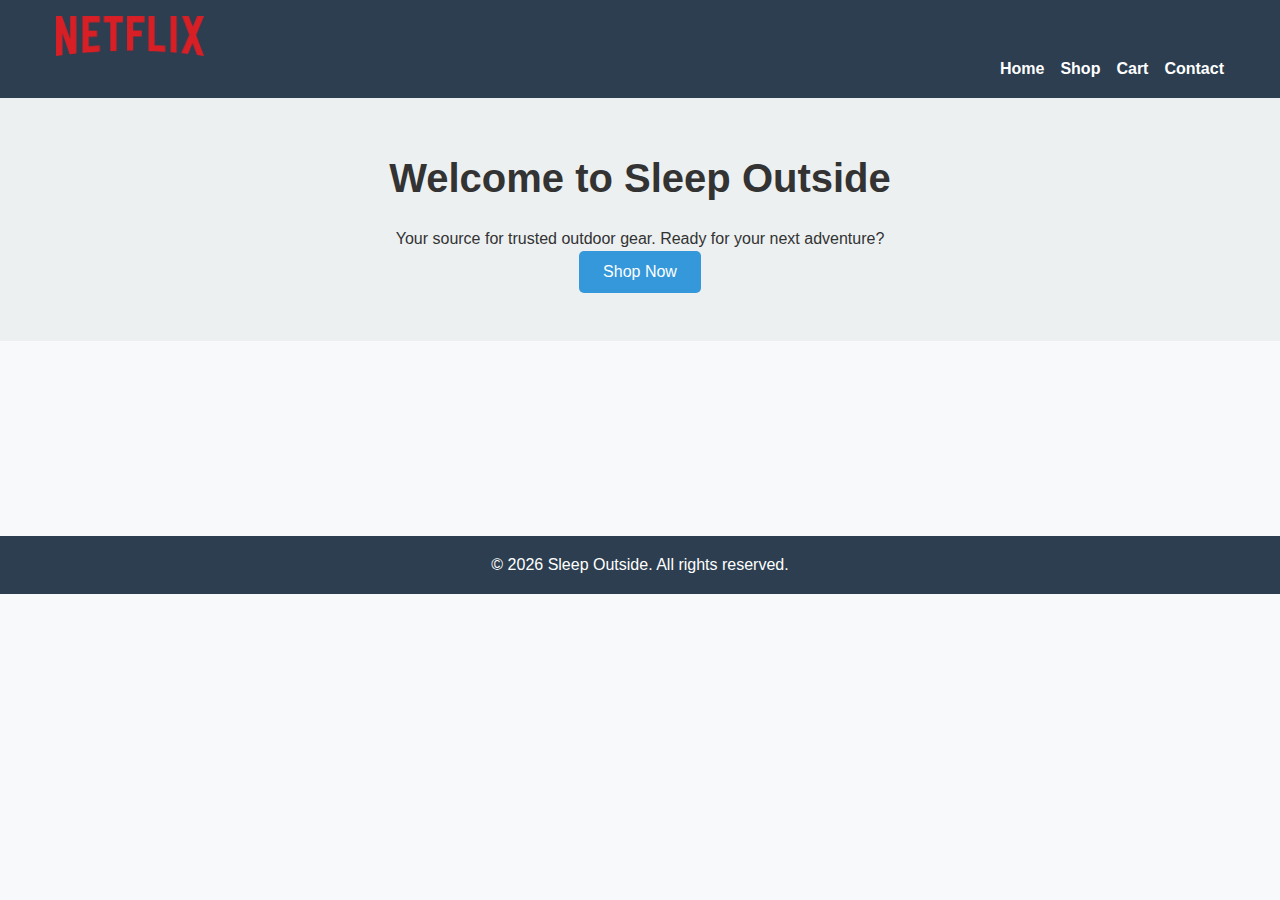
<file: project-root/index.html>
<!DOCTYPE html>
<html lang="en">
<head>
  <meta charset="UTF-8" />
  <meta name="viewport" content="width=device-width, initial-scale=1.0" />
  <meta name="description" content="Sleep Outside – Quality outdoor gear for adventurers." />
  <title>Sleep Outside | Outdoor Gear</title>
  <link rel="stylesheet" href="styles.css" />
</head>
<body>
  <header class="header">
    <div class="container nav-container">
      <img src="image/logo.png" alt="Sleep Outside Logo" class="logo" />
      <button class="menu-toggle" aria-label="Toggle Menu">&#9776;</button>
      <nav class="main-nav">
        <ul class="nav-links">
          <li><a href="#">Home</a></li>
          <li><a href="#">Shop</a></li>
          <li><a href="#">Cart</a></li>
          <li><a href="#">Contact</a></li>
        </ul>
      </nav>
    </div>
  </header>

  <main class="main-content">
    <section class="hero">
      <h1>Welcome to Sleep Outside</h1>
      <p>Your source for trusted outdoor gear. Ready for your next adventure?</p>
      <button class="btn-primary" id="shop-now">Shop Now</button>
    </section>
  </main>

  <footer class="footer">
    <p>&copy; <span id="year"></span> Sleep Outside. All rights reserved.</p>
  </footer>

  <script src="scripts/nav.js" defer></script>
  <script src="scripts/app.js" defer></script>
</body>
</html>
</file>
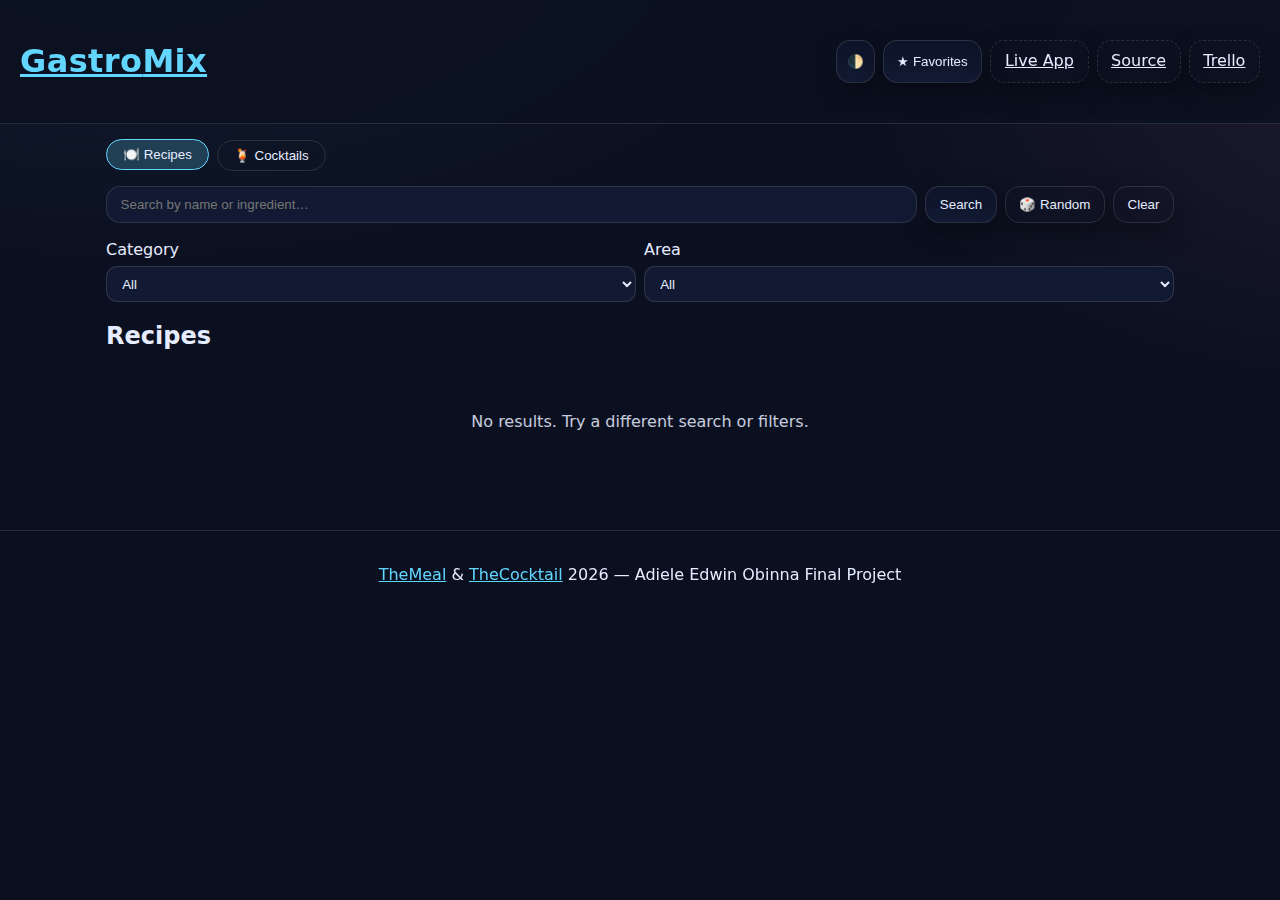
<file: final-project.html>
<!DOCTYPE html>
<html lang="en" data-theme="dark">
<head>
  <meta charset="utf-8" />
  <meta name="viewport" content="width=device-width, initial-scale=1" />
  <title>GastroMix — Recipes & Cocktails Explorer By Adiele Edwin Obinna</title>
  <meta name="description" content="Search world recipes and cocktails using TheMealDB and TheCocktailDB. Save favorites, switch themes, and explore step-by-step details." />
  <link rel="icon" href="data:," />
  <style>
    :root {
      --bg: #0b1020;
      --card: #121a33;
      --text: #e6ecff;
      --muted: #a0b1d1;
      --accent: #62d6ff;
      --accent-2: #ff9bd2;
      --ring: rgba(98, 214, 255, 0.35);
      --border: rgba(255,255,255,0.12);
      --shadow: 0 10px 25px rgba(0,0,0,.35);
    }
    html[data-theme="light"]{
      --bg:#f6f8ff; --card:#ffffff; --text:#14213d; --muted:#4a5568;
      --accent:#1f7ae0; --accent-2:#d62b70; --ring:rgba(31,122,224,.25); --border:rgba(0,0,0,.15);
    }
    *{box-sizing:border-box}
    html,body{height:100%}
    body{
      margin:0; font:16px/1.5 system-ui,-apple-system,Segoe UI,Roboto,Ubuntu,Cantarell,Arial;
      color:var(--text);
      background:
        radial-gradient(1200px 600px at 10% -10%, rgba(98,214,255,.08), transparent 60%),
        radial-gradient(900px 500px at 110% 10%, rgba(255,155,210,.08), transparent 60%),
        var(--bg);
      min-height:100vh;
    }
    a{color:var(--accent)}
    .sr-only{position:absolute; width:1px; height:1px; padding:0; margin:-1px; overflow:hidden; clip:rect(0,0,0,0); white-space:nowrap; border:0}
    header.site-header, footer.site-footer{
      display:flex; align-items:center; justify-content:space-between; gap:.75rem; padding:1rem 1.25rem;
      position:sticky; top:0; z-index:10; backdrop-filter: blur(8px);
      background: color-mix(in oklab, var(--bg) 85%, transparent);
      border-bottom:1px solid var(--border);
    }
    footer.site-footer{
      position:static; border-top:1px solid var(--border); border-bottom:0; justify-content:center; margin-top:2rem;
      background:none; text-align:center;
    }
    .brand{font-weight:800; letter-spacing:.4px}
    .brand.accent{color:var(--accent)}
    .top-actions{display:flex; gap:.5rem; flex-wrap:wrap}
    .btn{
      border:1px solid var(--border); background:linear-gradient(180deg, color-mix(in oklab, var(--card) 80%, #000 10%), var(--card));
      color:var(--text); padding:.55rem .85rem; border-radius:.9rem; cursor:pointer; box-shadow:var(--shadow);
      transition: transform .18s ease, border-color .18s ease, box-shadow .18s ease;
    }
    .btn:hover{transform:translateY(-1px); border-color:var(--accent); box-shadow:0 8px 24px rgba(0,0,0,.45), 0 0 0 4px var(--ring)}
    .btn.icon{padding:.45rem .6rem}
    .btn.ghost{background:transparent}
    .btn.outline{background:transparent; border-style:dashed}
    main{max-width:1100px; margin:0 auto; padding:1rem}
    .controls{display:grid; gap:.9rem}
    .tabstrip{display:inline-flex; gap:.5rem; align-items:center}
    .tab{background:transparent; color:var(--text); border:1px solid var(--border); border-radius:999px; padding:.45rem 1rem; cursor:pointer; transition: background .18s, transform .18s, border-color .18s}
    .tab.active, .tab:hover{background: color-mix(in oklab, var(--accent) 22%, transparent); border-color:var(--accent); transform:translateY(-1px)}
    .searchbar{display:grid; grid-template-columns: 1fr auto auto auto; gap:.5rem}
    .searchbar input{
      width:100%; padding:.65rem .85rem; border-radius:.9rem; border:1px solid var(--border);
      background:var(--card); color:var(--text); transition: box-shadow .2s, border-color .2s;
    }
    .searchbar input:focus{outline:none; border-color:var(--accent); box-shadow:0 0 0 3px var(--ring)}
    .filters{display:grid; gap:.5rem; grid-template-columns: repeat(auto-fit, minmax(220px, 1fr))}
    .filters label{display:grid; gap:.25rem}
    .filters select{padding:.55rem .7rem; border-radius:.7rem; border:1px solid var(--border); background:var(--card); color:var(--text)}
    .section-title{display:flex; align-items:baseline; gap:.75rem; margin:1rem 0 .5rem}
    .grid{display:grid; gap:1rem; grid-template-columns: repeat(auto-fit, minmax(240px, 1fr))}
    .card{
      background:linear-gradient(180deg, color-mix(in oklab, var(--card) 90%, #000 5%), var(--card));
      border:1px solid var(--border); border-radius:1rem; overflow:hidden; box-shadow:var(--shadow); display:grid; grid-template-rows: 160px auto auto;
      transition: transform .2s ease;
    }
    .card:hover{transform: translateY(-2px)}
    .card img{width:100%; height:160px; object-fit:cover; display:block}
    .card .content{padding:.75rem .85rem}
    .card h3{margin:.2rem 0 .2rem; font-size:1.05rem}
    .meta{color:var(--muted); font-size:.9rem}
    .actions{display:flex; gap:.4rem; padding:.6rem .7rem}
    .actions .btn{flex:1}
    .empty{text-align:center; opacity:.85; padding:2rem 0}
    dialog.modal{border:0; border-radius:1rem; padding:0; width:min(900px, 96vw); color:var(--text)}
    dialog.modal::backdrop{background:rgba(0,0,0,.6); backdrop-filter: blur(1px)}
    .modal-header, .modal-footer{padding:.8rem 1rem; background:var(--card); display:flex; align-items:center; justify-content:space-between; gap:.75rem}
    .modal-body{padding:1rem; background:linear-gradient(180deg, color-mix(in oklab, var(--card) 95%, #000 3%), var(--card))}
    .detail{display:grid; grid-template-columns: 280px 1fr; gap:1rem}
    .detail img{width:100%; height:240px; object-fit:cover; border-radius:.7rem}
    .kv{display:grid; grid-template-columns:max-content 1fr; gap:.25rem .5rem}
    .kv dt{color:var(--muted)}
    .tags{display:flex; flex-wrap:wrap; gap:.35rem; margin:.3rem 0}
    .tag{padding:.2rem .45rem; border:1px solid var(--border); border-radius:.55rem; font-size:.85rem}
    .instructions{white-space: pre-wrap}
    .hide{display:none !important}
    @media (max-width:760px){
      .searchbar{grid-template-columns: 1fr auto auto}
      .detail{grid-template-columns: 1fr}
      header.site-header{flex-wrap:wrap}
    }
  </style>
</head>
<body>
  <header class="site-header">
    <h1 aria-label="GastroMix">
      <a href="./index.html"><span class="brand">Gastro</span><span class="brand accent">Mix</span></a>
    </h1>
    <nav class="top-actions" aria-label="primary">
      <button id="themeToggle" class="btn icon" aria-pressed="false" aria-label="Toggle dark mode">🌓</button>
      <button id="favoritesToggle" class="btn" aria-expanded="false" title="Show favorites">★ Favorites</button>
      <a id="appLink" class="btn outline" href="#" target="_blank" rel="noopener">Live App</a>
      <a id="sourceLink" class="btn outline" href="#" target="_blank" rel="noopener">Source</a>
      <a id="trelloLink" class="btn outline" href="#" target="_blank" rel="noopener">Trello</a>
    </nav>
  </header>

  <main>
    <section class="controls" aria-labelledby="controls-title">
      <h2 id="controls-title" class="sr-only">Search & Filters</h2>

      <div class="tabstrip" role="tablist" aria-label="Content type">
        <button role="tab" aria-selected="true" id="tab-meals" class="tab active" data-type="meals">🍽️ Recipes</button>
        <button role="tab" aria-selected="false" id="tab-cocktails" class="tab" data-type="cocktails">🍹 Cocktails</button>
      </div>

      <form id="searchForm" class="searchbar" role="search" aria-label="Search recipes or cocktails">
        <label class="sr-only" for="q">Search</label>
        <input id="q" name="q" type="search" placeholder="Search by name or ingredient…" autocomplete="off" />
        <button class="btn" type="submit">Search</button>
        <button class="btn ghost" id="randomBtn" type="button" title="Random pick">🎲 Random</button>
        <button class="btn ghost" id="clearBtn" type="button">Clear</button>
      </form>

      <div class="filters">
        <label>
          <span>Category</span>
          <select id="categorySelect" aria-label="Category"></select>
        </label>
        <label id="areaWrapper">
          <span>Area</span>
          <select id="areaSelect" aria-label="Area / Origin"></select>
        </label>
      </div>
    </section>

    <section class="results" aria-live="polite">
      <h2 class="section-title"><span id="resultHeading">Results</span> <small id="resultCount" aria-live="polite"></small></h2>
      <div id="grid" class="grid" role="list"></div>
      <div id="emptyState" class="empty" hidden>
        <p>No results. Try a different search or filters.</p>
      </div>
    </section>
  </main>

  <dialog id="detailDialog" class="modal" aria-labelledby="modalTitle">
    <form method="dialog">
      <header class="modal-header">
        <h3 id="modalTitle">Details</h3>
        <button class="btn icon" value="close" aria-label="Close">✖</button>
      </header>
      <div id="modalBody" class="modal-body"></div>
      <footer class="modal-footer">
        <button class="btn" value="close">Close</button>
      </footer>
    </form>
  </dialog>

  <footer class="site-footer">
    <p>
      <a href="https://www.themealdb.com/api.php" target="_blank" rel="noopener">TheMeal</a> &
      <a href="https://www.thecocktaildb.com/api.php" target="_blank" rel="noopener">TheCocktail</a> 
      <span id="year"></span> — Adiele Edwin Obinna Final Project
    </p>
  </footer>

  <script>
    // ====== Persistent state ======
    const STORAGE_KEY = 'gastromix:v2';
    const defaults = {
      theme: 'dark',
      favorites: { meals: [], cocktails: [] },
      last: { type: 'meals', q: '', category: 'All', area: 'All' }
    };
    const loadState = () => {
      try { return { ...defaults, ...JSON.parse(localStorage.getItem(STORAGE_KEY)) }; }
      catch { return structuredClone(defaults); }
    };
    const saveState = (s) => localStorage.setItem(STORAGE_KEY, JSON.stringify(s));
    let state = loadState();

    // ====== Elements ======
    const els = {
      tabs: {
        meals: document.getElementById('tab-meals'),
        cocktails: document.getElementById('tab-cocktails')
      },
      q: document.getElementById('q'),
      category: document.getElementById('categorySelect'),
      area: document.getElementById('areaSelect'),
      areaWrapper: document.getElementById('areaWrapper'),
      searchForm: document.getElementById('searchForm'),
      randomBtn: document.getElementById('randomBtn'),
      clearBtn: document.getElementById('clearBtn'),
      themeToggle: document.getElementById('themeToggle'),
      favoritesToggle: document.getElementById('favoritesToggle'),
      resultHeading: document.getElementById('resultHeading'),
      resultCount: document.getElementById('resultCount'),
      grid: document.getElementById('grid'),
      emptyState: document.getElementById('emptyState'),
      dialog: document.getElementById('detailDialog'),
      modalTitle: document.getElementById('modalTitle'),
      modalBody: document.getElementById('modalBody')
    };

    // ====== Footer links ======
    document.getElementById('year').textContent = new Date().getFullYear();
    document.getElementById('appLink').href = location.href;
    document.getElementById('sourceLink').href = 'https://github.com/edwinadiele/wdd330/blob/main/final-project.html';
    document.getElementById('trelloLink').href = 'https://www.loom.com/share/65e9a9ed8e5a4f2e8c8324123b77b95f';

    // ====== Theme ======
    function applyTheme(theme){
      document.documentElement.setAttribute('data-theme', theme === 'light' ? 'light' : 'dark');
      els.themeToggle.setAttribute('aria-pressed', String(theme === 'dark'));
      els.themeToggle.title = theme === 'dark' ? 'Switch to light mode' : 'Switch to dark mode';
    }
    applyTheme(state.theme);
    els.themeToggle.addEventListener('click', () => {
      state.theme = state.theme === 'dark' ? 'light' : 'dark';
      saveState(state);
      applyTheme(state.theme);
    });

    // ====== APIs ======
    const MEAL_BASE = 'https://www.themealdb.com/api/json/v1/1';
    const COCKTAIL_BASE = 'https://www.thecocktaildb.com/api/json/v1/1';
    const j = (url) => fetch(url).then(r => r.json()).catch(() => ({}));

    // Meals
    const mealCategories = () => j(`${MEAL_BASE}/list.php?c=list`).then(x => ['All', ...(x.meals||[]).map(m => m.strCategory)]);
    const mealAreas = () => j(`${MEAL_BASE}/list.php?a=list`).then(x => ['All', ...(x.meals||[]).map(m => m.strArea)]);
    const mealSearch = (q) => j(`${MEAL_BASE}/search.php?s=${encodeURIComponent(q)}`).then(x => (x.meals||[]).map(normalizeMeal));
    const mealFilter = async (category, area) => {
      if (category && category !== 'All') {
        const list = await j(`${MEAL_BASE}/filter.php?c=${encodeURIComponent(category)}`).then(x => x.meals || []);
        if (area && area !== 'All') {
          const detailed = await Promise.all(list.slice(0, 40).map(m => mealLookup(m.idMeal)));
          return detailed.filter(d => d && d.area === area);
        }
        return list.map(m => ({ id:m.idMeal, name:m.strMeal, thumb:m.strMealThumb, category, area:undefined }));
      }
      if (area && area !== 'All') {
        const list = await j(`${MEAL_BASE}/filter.php?a=${encodeURIComponent(area)}`).then(x => x.meals || []);
        return list.map(m => ({ id:m.idMeal, name:m.strMeal, thumb:m.strMealThumb, area }));
      }
      // default sample (nice variety)
      const list = await j(`${MEAL_BASE}/filter.php?c=Chicken`).then(x => x.meals || []);
      return list.map(m => ({ id:m.idMeal, name:m.strMeal, thumb:m.strMealThumb }));
    };
    const mealRandom = () => j(`${MEAL_BASE}/random.php`).then(x => normalizeMeal(x.meals && x.meals[0]));
    const mealLookup = (id) => j(`${MEAL_BASE}/lookup.php?i=${id}`).then(x => normalizeMeal(x.meals && x.meals[0]));

    function normalizeMeal(raw){
      if (!raw) return null;
      const ingredients = [];
      for (let i=1;i<=20;i++){
        const n = raw[`strIngredient${i}`]; const m = raw[`strMeasure${i}`];
        if (n && String(n).trim()) ingredients.push({ name:String(n).trim(), measure:(m||'').trim() });
      }
      return {
        id: raw.idMeal, type: 'meals',
        name: raw.strMeal, category: raw.strCategory, area: raw.strArea,
        instructions: raw.strInstructions, thumb: raw.strMealThumb,
        tags: (raw.strTags||'').split(',').filter(Boolean),
        youtube: raw.strYoutube, source: raw.strSource,
        ingredients
      };
    }

    // Cocktails
    const cocktailCategories = () => j(`${COCKTAIL_BASE}/list.php?c=list`).then(x => ['All', ...(x.drinks||[]).map(d => d.strCategory)]);
    const cocktailSearch = (q) => j(`${COCKTAIL_BASE}/search.php?s=${encodeURIComponent(q)}`).then(x => (x.drinks||[]).map(normalizeCocktail));
    const cocktailFilter = async (category) => {
      if (category && category !== 'All') {
        return j(`${COCKTAIL_BASE}/filter.php?c=${encodeURIComponent(category)}`).then(x => (x.drinks||[]).map(d => ({ id:d.idDrink, name:d.strDrink, thumb:d.strDrinkThumb })));
      }
      return j(`${COCKTAIL_BASE}/filter.php?c=Cocktail`).then(x => (x.drinks||[]).map(d => ({ id:d.idDrink, name:d.strDrink, thumb:d.strDrinkThumb })));
    };
    const cocktailRandom = () => j(`${COCKTAIL_BASE}/random.php`).then(x => normalizeCocktail(x.drinks && x.drinks[0]));
    const cocktailLookup = (id) => j(`${COCKTAIL_BASE}/lookup.php?i=${id}`).then(x => normalizeCocktail(x.drinks && x.drinks[0]));

    function normalizeCocktail(raw){
      if (!raw) return null;
      const ingredients = [];
      for (let i=1;i<=15;i++){
        const n = raw[`strIngredient${i}`]; const m = raw[`strMeasure${i}`];
        if (n && String(n).trim()) ingredients.push({ name:String(n).trim(), measure:(m||'').trim() });
      }
      return {
        id: raw.idDrink, type: 'cocktails',
        name: raw.strDrink, category: raw.strCategory, alcoholic: raw.strAlcoholic, glass: raw.strGlass,
        instructions: raw.strInstructions, thumb: raw.strDrinkThumb,
        tags: (raw.strTags||'').split(',').filter(Boolean),
        ingredients
      };
    }

    // ====== UI helpers ======
    function setOptions(select, values, selected){
      select.innerHTML = '';
      for (const v of values){
        const o = document.createElement('option');
        o.value = v; o.textContent = v;
        if (v === selected) o.selected = true;
        select.appendChild(o);
      }
    }
    function escapeHtml(s){ return String(s||'').replace(/[&<>"']/g, m => ({'&':'&amp;','<':'&lt;','>':'&gt;','"':'&quot;',"'":'&#039;'}[m])); }

    // ====== Tabs ======
    let showingFavorites = false;
    function currentType(){ return state.last.type || 'meals'; }
    function switchType(type){
      state.last.type = type; saveState(state);
      for (const [t,btn] of Object.entries(els.tabs)){
        btn.classList.toggle('active', t===type);
        btn.setAttribute('aria-selected', String(t===type));
      }
      els.areaWrapper.classList.toggle('hide', type !== 'meals'); // Area only for meals
      els.resultHeading.textContent = type === 'meals' ? 'Recipes' : 'Cocktails';
      loadFilters(type).then(runQuery);
    }
    els.tabs.meals.addEventListener('click', () => switchType('meals'));
    els.tabs.cocktails.addEventListener('click', () => switchType('cocktails'));

    // ====== Filters ======
    async function loadFilters(type){
      if (type === 'meals'){
        const [cats, ars] = await Promise.all([mealCategories(), mealAreas()]);
        setOptions(els.category, cats, state.last.category || 'All');
        setOptions(els.area, ars, state.last.area || 'All');
      } else {
        const cats = await cocktailCategories();
        setOptions(els.category, cats, state.last.category || 'All');
        setOptions(els.area, ['All'], 'All'); // placeholder; hidden via .hide
      }
    }
    els.category.addEventListener('change', () => {
      state.last.category = els.category.value; saveState(state); runQuery();
    });
    els.area.addEventListener('change', () => {
      state.last.area = els.area.value; saveState(state); runQuery();
    });

    // ====== Search / Random / Clear ======
    els.searchForm.addEventListener('submit', (e) => {
      e.preventDefault();
      state.last.q = els.q.value.trim(); saveState(state);
      runQuery();
    });
    els.randomBtn.addEventListener('click', async () => {
      const type = currentType();
      const data = type==='meals' ? await mealRandom() : await cocktailRandom();
      if (data) openDetail(type, data.id);
    });
    els.clearBtn.addEventListener('click', () => {
      els.q.value = '';
      state.last.q = '';
      state.last.category = 'All';
      state.last.area = 'All';
      saveState(state);
      loadFilters(currentType()).then(runQuery);
    });

    // ====== Favorites Toggle ======
    els.favoritesToggle.addEventListener('click', () => {
      showingFavorites = !showingFavorites;
      els.favoritesToggle.setAttribute('aria-expanded', String(showingFavorites));
      runQuery();
    });

    // ====== Render Grid ======
    function renderGrid(type, items){
      els.grid.innerHTML = '';
      if (!items || !items.length){
        els.emptyState.hidden = false;
        els.resultCount.textContent = '';
        return;
      }
      els.emptyState.hidden = true;
      els.resultCount.textContent = `(${items.length})`;

      for (const it of items){
        const id = it.id || it.idMeal || it.idDrink;
        const name = it.name || it.strMeal || it.strDrink;
        const thumb = it.thumb || it.strMealThumb || it.strDrinkThumb;
        const meta = it.category || it.strCategory || it.alcoholic || '';
        const saved = new Set(state.favorites[type]).has(id);

        const card = document.createElement('article');
        card.className = 'card';
        card.setAttribute('role','listitem');
        card.innerHTML = `
          <img alt="${escapeHtml(name)}" loading="lazy" src="${thumb}">
          <div class="content">
            <h3>${escapeHtml(name)}</h3>
            <div class="meta">${escapeHtml(meta || '')}</div>
          </div>
          <div class="actions">
            <button class="btn" data-open data-id="${id}">Details</button>
            <button class="btn" data-fav data-id="${id}" aria-pressed="${String(saved)}">${saved ? '★ Saved' : '☆ Save'}</button>
          </div>
        `;
        card.querySelector('[data-open]').addEventListener('click', () => openDetail(type, id));
        card.querySelector('[data-fav]').addEventListener('click', (e) => {
          const next = toggleFavorite(type, id);
          e.currentTarget.setAttribute('aria-pressed', String(next.includes(id)));
          e.currentTarget.textContent = next.includes(id) ? '★ Saved' : '☆ Save';
        });
        els.grid.appendChild(card);
      }
    }

    // ====== Favorites ======
    function toggleFavorite(type, id){
      const set = new Set(state.favorites[type]);
      if (set.has(id)) set.delete(id); else set.add(id);
      state.favorites[type] = Array.from(set);
      saveState(state);
      if (showingFavorites) runQuery(); // live update when viewing favorites
      return state.favorites[type];
    }

    // ====== Detail Modal ======
    async function openDetail(type, id){
      const data = type === 'meals' ? await mealLookup(id) : await cocktailLookup(id);
      if (!data){ alert('Details not found'); return; }

      els.modalTitle.textContent = data.name;
      const tags = (data.tags||[]).map(t => `<span class="tag">${escapeHtml(t)}</span>`).join(' ');
      const list = (data.ingredients||[]).map(i => `<li><strong>${escapeHtml(i.name)}</strong> — ${escapeHtml(i.measure)}</li>`).join('');

      const kv = [];
      if (type==='meals'){
        kv.push(['Category', data.category], ['Area', data.area]);
      } else {
        kv.push(['Category', data.category], ['Alcoholic', data.alcoholic], ['Glass', data.glass]);
      }

      els.modalBody.innerHTML = `
        <div class="detail">
          <img alt="${escapeHtml(data.name)}" src="${data.thumb}"/>
          <div>
            <dl class="kv">${kv.map(([k,v])=>`<dt>${escapeHtml(k)}</dt><dd>${escapeHtml(v||'')}</dd>`).join('')}</dl>
            <div class="tags">${tags}</div>
            <h4>Ingredients</h4>
            <ul>${list}</ul>
          </div>
        </div>
        <div class="instructions">
          <h4>Instructions</h4>
          <p>${escapeHtml(data.instructions||'')}</p>
          ${data.youtube ? `<p><a href="${data.youtube}" target="_blank" rel="noopener">Watch on YouTube</a></p>` : ''}
          ${data.source ? `<p><a href="${data.source}" target="_blank" rel="noopener">Source</a></p>` : ''}
        </div>
      `;
      els.dialog.showModal();
    }

    // ====== Run Query ======
    async function runQuery(){
      const type = currentType();
      const q = state.last.q;
      const cat = state.last.category || 'All';
      const area = state.last.area || 'All';

      try{
        if (showingFavorites){
          const ids = state.favorites[type] || [];
          if (!ids.length){ renderGrid(type, []); return; }
          const lookups = ids.slice(0, 48).map(id => type==='meals' ? mealLookup(id) : cocktailLookup(id));
          const detailed = (await Promise.all(lookups)).filter(Boolean);
          renderGrid(type, detailed);
          return;
        }

        if (q){
          const list = type==='meals' ? await mealSearch(q) : await cocktailSearch(q);
          renderGrid(type, list);
        } else {
          if (type==='meals'){
            const list = await mealFilter(cat, area);
            renderGrid(type, list);
          } else {
            const list = await cocktailFilter(cat);
            renderGrid(type, list);
          }
        }
      } catch {
        renderGrid(type, []);
      }
    }

    // ====== Init ======
    (function init(){
      els.q.value = state.last.q || '';
      els.dialog.addEventListener('click', (e) => { if (e.target === els.dialog) els.dialog.close(); });
      els.dialog.addEventListener('keydown', (e) => { if (e.key === 'Escape') els.dialog.close(); });
      switchType(currentType()); // loads filters and triggers first query
    })();
  </script>
</body>
</html>
</file>
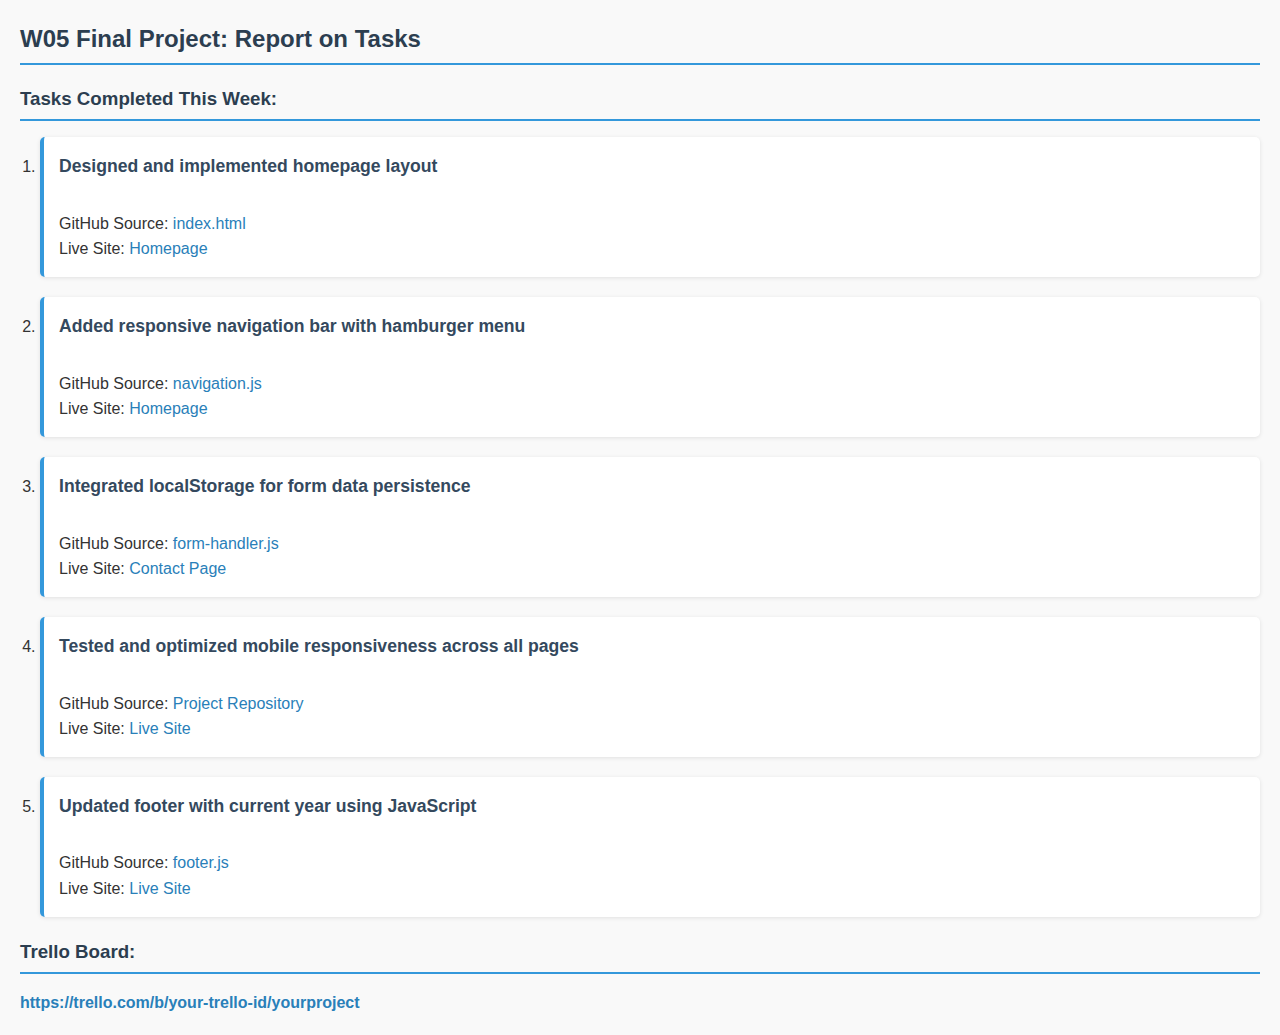
<file: project.html>
<!DOCTYPE html>
<html lang="en">
<head>
    <meta charset="UTF-8">
    <meta name="viewport" content="width=device-width, initial-scale=1.0">
    <title>Document</title>
    <style>
        body {
  font-family: 'Segoe UI', Tahoma, Geneva, Verdana, sans-serif;
  background-color: #f9f9f9;
  color: #333;
  margin: 20px;
  padding: 0;
  line-height: 1.6;
}

h2, h3 {
  color: #2c3e50;
  border-bottom: 2px solid #3498db;
  padding-bottom: 5px;
  margin-bottom: 10px;
}

ol {
  padding-left: 20px;
  margin-bottom: 20px;
}

ol li {
  margin-bottom: 20px;
  background-color: #ffffff;
  padding: 15px;
  border-left: 4px solid #3498db;
  border-radius: 5px;
  box-shadow: 0 1px 4px rgba(0,0,0,0.1);
}

strong {
  display: block;
  font-size: 1.1em;
  color: #34495e;
  margin-bottom: 5px;
}

a {
  color: #2980b9;
  text-decoration: none;
}

a:hover {
  text-decoration: underline;
}

p a {
  font-weight: bold;
}

@media (max-width: 600px) {
  body {
    margin: 10px;
  }

  ol li {
    padding: 10px;
  }
}

    </style>
</head>
<body>
    <h2>W05 Final Project: Report on Tasks</h2>

<h3>Tasks Completed This Week:</h3>

<ol>
  <li>
    <strong>Designed and implemented homepage layout</strong><br>
    GitHub Source: 
    <a href="https://github.com/your-username/final-project/blob/main/index.html" target="_blank">
      index.html
    </a><br>
    Live Site: 
    <a href="https://your-username.github.io/final-project/" target="_blank">
      Homepage
    </a>
  </li>

  <li>
    <strong>Added responsive navigation bar with hamburger menu</strong><br>
    GitHub Source: 
    <a href="https://github.com/your-username/final-project/blob/main/scripts/navigation.js" target="_blank">
      navigation.js
    </a><br>
    Live Site: 
    <a href="https://your-username.github.io/final-project/" target="_blank">
      Homepage
    </a>
  </li>

  <li>
    <strong>Integrated localStorage for form data persistence</strong><br>
    GitHub Source: 
    <a href="https://github.com/your-username/final-project/blob/main/scripts/form-handler.js" target="_blank">
      form-handler.js
    </a><br>
    Live Site: 
    <a href="https://your-username.github.io/final-project/contact.html" target="_blank">
      Contact Page
    </a>
  </li>

  <li>
    <strong>Tested and optimized mobile responsiveness across all pages</strong><br>
    GitHub Source: 
    <a href="https://github.com/your-username/final-project" target="_blank">
      Project Repository
    </a><br>
    Live Site: 
    <a href="https://your-username.github.io/final-project/" target="_blank">
      Live Site
    </a>
  </li>

  <li>
    <strong>Updated footer with current year using JavaScript</strong><br>
    GitHub Source: 
    <a href="https://github.com/your-username/final-project/blob/main/scripts/footer.js" target="_blank">
      footer.js
    </a><br>
    Live Site: 
    <a href="https://your-username.github.io/final-project/" target="_blank">
      Live Site
    </a>
  </li>
</ol>

<h3>Trello Board:</h3>
<p>
  <a href="https://trello.com/b/your-trello-id/yourproject" target="_blank">
    https://trello.com/b/your-trello-id/yourproject
  </a>
</p>

</body>
</html>
</file>
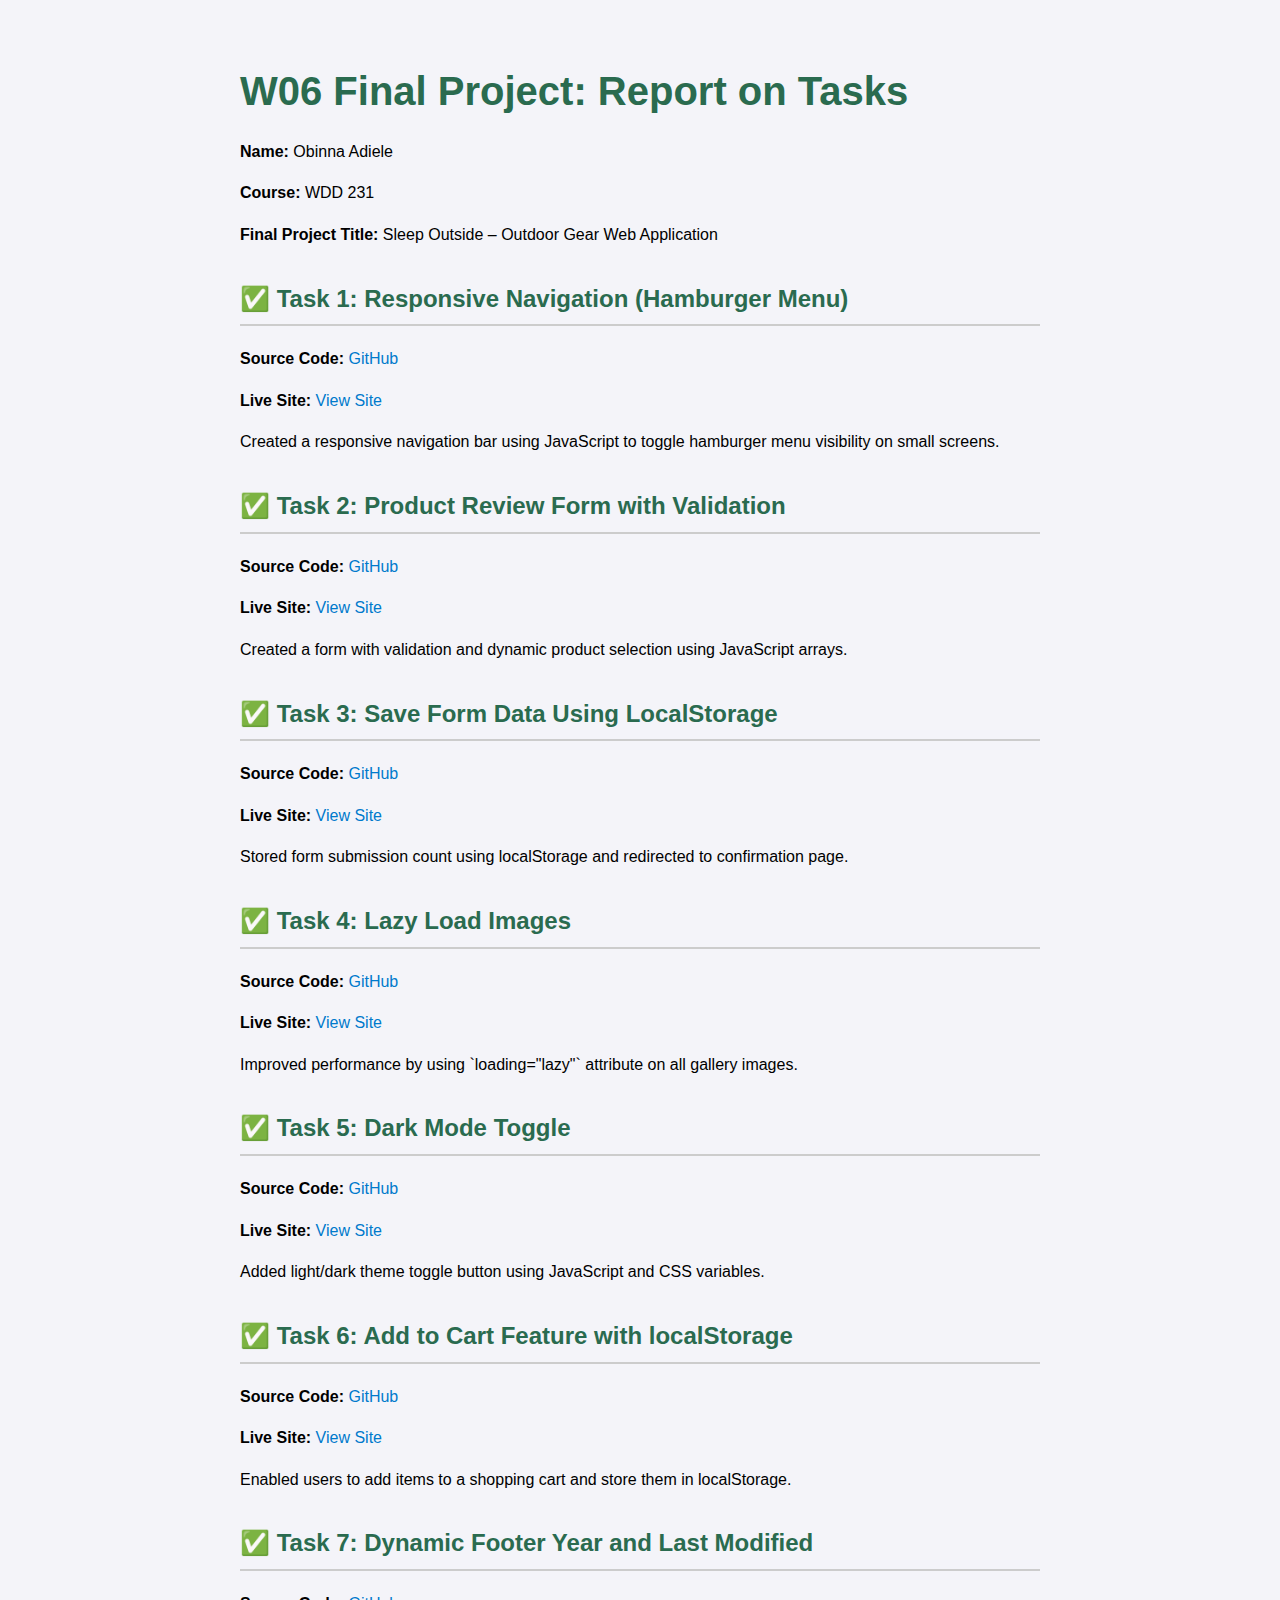
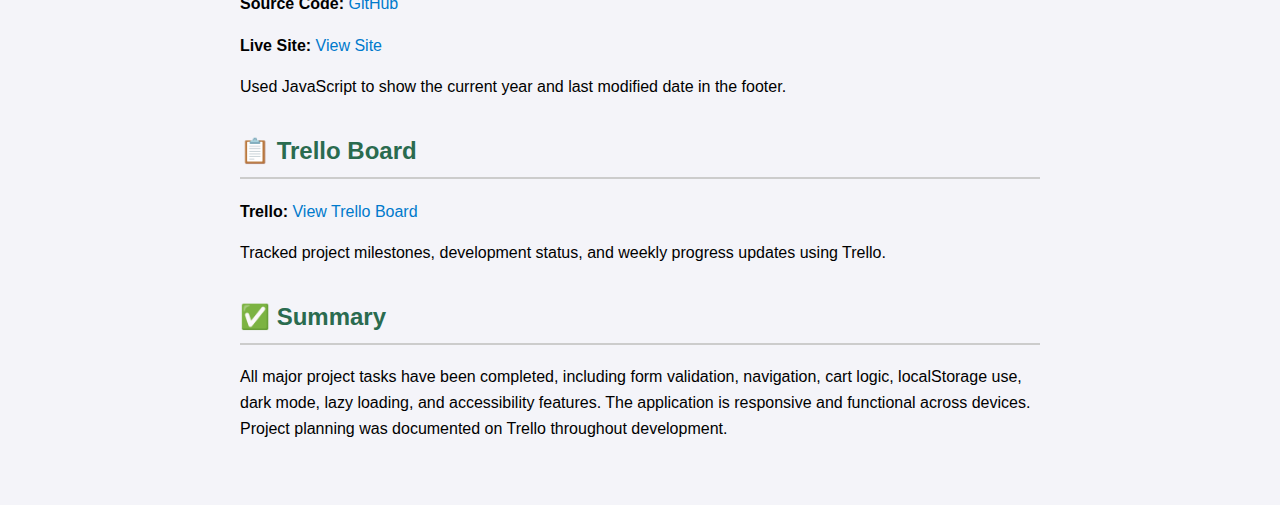
<file: final-project/input.html>
<!DOCTYPE html>
<html lang="en">
<head>
  <meta charset="UTF-8">
  <meta name="viewport" content="width=device-width, initial-scale=1">
  <title>W06 Final Project: Report on Tasks</title>
  <style>
    body {
      font-family: Arial, sans-serif;
      background-color: #f4f4f9;
      padding: 2rem;
      max-width: 800px;
      margin: auto;
      line-height: 1.6;
    }
    h1, h2 {
      color: #2a6b4f;
    }
    h1 {
      font-size: 2.5rem;
      margin-bottom: 1rem;
    }
    h2 {
      margin-top: 2rem;
      font-size: 1.5rem;
      border-bottom: 2px solid #ccc;
      padding-bottom: 0.4rem;
    }
    a {
      color: #007acc;
      text-decoration: none;
    }
    a:hover {
      text-decoration: underline;
    }
    .task {
      margin-bottom: 2rem;
    }
    .label {
      font-weight: bold;
    }
  </style>
</head>
<body>

  <h1>W06 Final Project: Report on Tasks</h1>
  <p><strong>Name:</strong> Obinna Adiele</p>
  <p><strong>Course:</strong> WDD 231</p>
  <p><strong>Final Project Title:</strong> Sleep Outside – Outdoor Gear Web Application</p>

  <div class="task">
    <h2>✅ Task 1: Responsive Navigation (Hamburger Menu)</h2>
    <p><span class="label">Source Code:</span> <a href="https://github.com/edwinadiele/wdd330/blob/main/final-project/input.html" target="_blank">GitHub</a></p>
    <p><span class="label">Live Site:</span> <a href="https://edwinadiele.github.io/wdd330/final-project/input.html" target="_blank">View Site</a></p>
    <p>Created a responsive navigation bar using JavaScript to toggle hamburger menu visibility on small screens.</p>
  </div>

  <div class="task">
    <h2>✅ Task 2: Product Review Form with Validation</h2>
    <p><span class="label">Source Code:</span> <a href="https://github.com/edwinadiele/wdd330/blob/main/final-project/input.html" target="_blank">GitHub</a></p>
    <p><span class="label">Live Site:</span> <a href="https://edwinadiele.github.io/wdd330/final-project/input.html" target="_blank">View Site</a></p>
    <p>Created a form with validation and dynamic product selection using JavaScript arrays.</p>
  </div>

  <div class="task">
    <h2>✅ Task 3: Save Form Data Using LocalStorage</h2>
    <p><span class="label">Source Code:</span> <a href="https://github.com/edwinadiele/wdd330/blob/main/final-project/input.html" target="_blank">GitHub</a></p>
    <p><span class="label">Live Site:</span> <a href="https://edwinadiele.github.io/wdd330/final-project/input.html" target="_blank">View Site</a></p>
    <p>Stored form submission count using localStorage and redirected to confirmation page.</p>
  </div>

  <div class="task">
    <h2>✅ Task 4: Lazy Load Images</h2>
    <p><span class="label">Source Code:</span> <a href="https://github.com/edwinadiele/wdd330/blob/main/final-project/input.html" target="_blank">GitHub</a></p>
    <p><span class="label">Live Site:</span> <a href="https://edwinadiele.github.io/wdd330/final-project/input.html" target="_blank">View Site</a></p>
    <p>Improved performance by using `loading="lazy"` attribute on all gallery images.</p>
  </div>

  <div class="task">
    <h2>✅ Task 5: Dark Mode Toggle</h2>
    <p><span class="label">Source Code:</span> <a href="https://github.com/edwinadiele/wdd330/blob/main/final-project/input.html" target="_blank">GitHub</a></p>
    <p><span class="label">Live Site:</span> <a href="https://edwinadiele.github.io/wdd330/final-project/input.html" target="_blank">View Site</a></p>
    <p>Added light/dark theme toggle button using JavaScript and CSS variables.</p>
  </div>

  <div class="task">
    <h2>✅ Task 6: Add to Cart Feature with localStorage</h2>
    <p><span class="label">Source Code:</span> <a href="https://github.com/edwinadiele/wdd330/blob/main/final-project/input.html" target="_blank">GitHub</a></p>
    <p><span class="label">Live Site:</span> <a href="https://edwinadiele.github.io/wdd330/final-project/input.html" target="_blank">View Site</a></p>
    <p>Enabled users to add items to a shopping cart and store them in localStorage.</p>
  </div>

  <div class="task">
    <h2>✅ Task 7: Dynamic Footer Year and Last Modified</h2>
    <p><span class="label">Source Code:</span> <a href="https://github.com/edwinadiele/wdd330/blob/main/final-project/input.html" target="_blank">GitHub</a></p>
    <p><span class="label">Live Site:</span> <a href="https://edwinadiele.github.io/wdd330/final-project/input.html" target="_blank">View Site</a></p>
    <p>Used JavaScript to show the current year and last modified date in the footer.</p>
  </div>

  <div class="task">
    <h2>📋 Trello Board</h2>
    <p><span class="label">Trello:</span> <a href="https://trello.com/b/your-trello-id/project-title" target="_blank">View Trello Board</a></p>
    <p>Tracked project milestones, development status, and weekly progress updates using Trello.</p>
  </div>

  <div class="task">
    <h2>✅ Summary</h2>
    <p>All major project tasks have been completed, including form validation, navigation, cart logic, localStorage use, dark mode, lazy loading, and accessibility features. The application is responsive and functional across devices. Project planning was documented on Trello throughout development.</p>
  </div>

</body>
</html>
</file>
<file: project-root/styles.css>
/* Global Styles */
* {
  margin: 0;
  padding: 0;
  box-sizing: border-box;
}

body {
  font-family: 'Segoe UI', Tahoma, Geneva, Verdana, sans-serif;
  line-height: 1.6;
  background-color: #f8f9fa;
  color: #333;
}

.container {
  max-width: 1200px;
  margin: auto;
  padding: 1rem;
}

/* Header */
.header {
  background-color: #2c3e50;
  color: #fff;
}

.nav-container {
  display: flex;
  align-items: center;
  justify-content: space-between;
  flex-wrap: wrap;
}

.logo {
  height: 40px;
}

.menu-toggle {
  background: none;
  border: none;
  color: #fff;
  font-size: 2rem;
  display: none;
}

.main-nav {
  flex-basis: 100%;
  display: flex;
  justify-content: flex-end;
}

.nav-links {
  list-style: none;
  display: flex;
  gap: 1rem;
  flex-wrap: wrap;
}

.nav-links a {
  color: white;
  text-decoration: none;
  font-weight: bold;
}

.nav-links a:hover {
  text-decoration: underline;
}

/* Hero Section */
.hero {
  text-align: center;
  padding: 3rem 1rem;
  background: #ecf0f1;
}

.hero h1 {
  font-size: 2.5rem;
  margin-bottom: 1rem;
}

.btn-primary {
  background-color: #3498db;
  border: none;
  padding: 0.75rem 1.5rem;
  color: white;
  border-radius: 5px;
  cursor: pointer;
  font-size: 1rem;
}

.btn-primary:hover {
  background-color: #2980b9;
}

/* Footer */
.footer {
  text-align: center;
  padding: 1.5rem;
  background-color: #2c3e50;
  color: white;
  margin-top: 2rem;
}

/* Responsive Navigation */
@media (max-width: 768px) {
  .menu-toggle {
    display: block;
  }

  .main-nav {
    display: none;
    flex-direction: column;
    width: 100%;
  }

  .main-nav.active {
    display: flex;
  }

  .nav-links {
    flex-direction: column;
    align-items: flex-start;
    padding-left: 0;
  }

  .nav-links li {
    width: 100%;
    padding: 0.5rem 0;
  }
}
html, body {
  height: 100%;
  margin: 0;
  padding: 0;
}

.page-wrapper {
  display: flex;
  flex-direction: column;
  min-height: 100vh; /* full viewport height */
}

.main-content {
  flex: 1; /* takes up remaining space */
}

.footer {
  background-color: #2c3e50;
  color: white;
  text-align: center;
  padding: 1rem;
  margin-top: 12.2rem;
}
</file>
